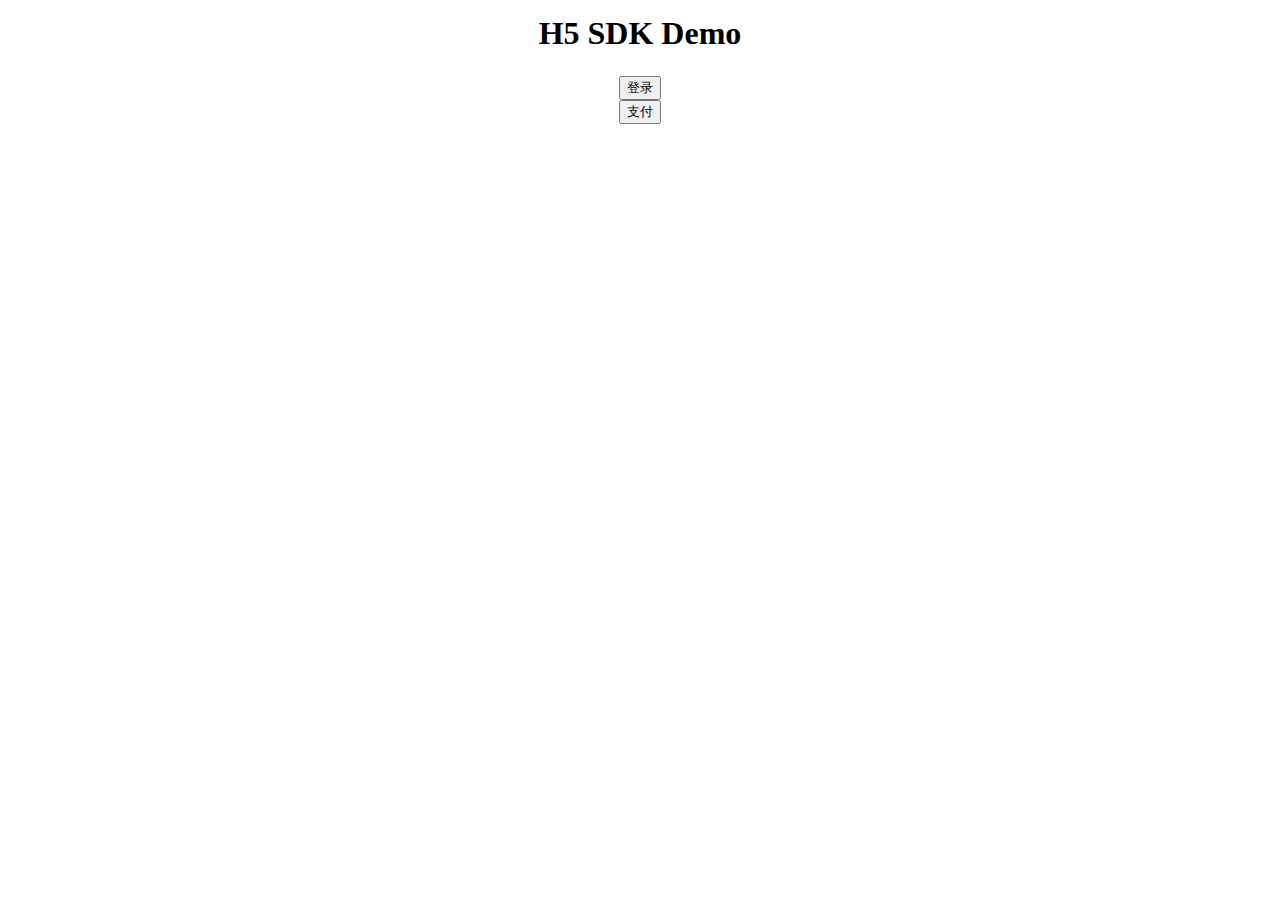
<file: index.html>
<!DOCTYPE html>
<html lang="cn">
<head>
    <meta charset="utf-8">
    <TITLE> H5 SDK Demo </TITLE>
    <link rel="Shortcut Icon" href="img/ico.ico">
    <script type="text/javascript" src="./js/demo.js"></script>
    <script type="text/javascript" src="./js/youda.js"></script>
    <script type="text/javascript" src="./js/Api.js"></script>
    <meta name="viewport" content="width=device-width,initial-scale=1.0,minimum-scale=1.0,maximum-scale=1.0,user-scalable=no">

    <style>
        h1 {
            line-height: 50px;
            margin: 0;
        }
        a {
            font-size: 38px;
        }

        .content {
            text-align: center;
            margin: auto;
            height: 100%;
            width: 100%;
        }
    </style>
</head>
<body>
<div class="content">
    <h1>H5 SDK Demo</h1><br>
    <span id="id"></span>
    <span id="phone"></span>
    <button id="login" onclick="toLogin()">登录</button>
    <br>
    <button onclick="toPay()"> 支付</button>
    <br/>
</div>
</body>
<script type="text/javascript">
    function toPay() {
        var payParams = {};
        payParams.userId = user.userId;//这是用户id
        payParams.gameId = user.gameId;//这是游戏ID
        payParams.token = user.token;//这是游戏token
        payParams.price = 0.01;// 这是商品价格
        payParams.content = "说明";// 这是商品说明
        payParams.orderId = "33dfs1212sasadadjfg2837"; //这是订单ID
        youdaPay(payParams,function () {
            alert("用户取消")
        });
    }
</script>
</html>
</file>
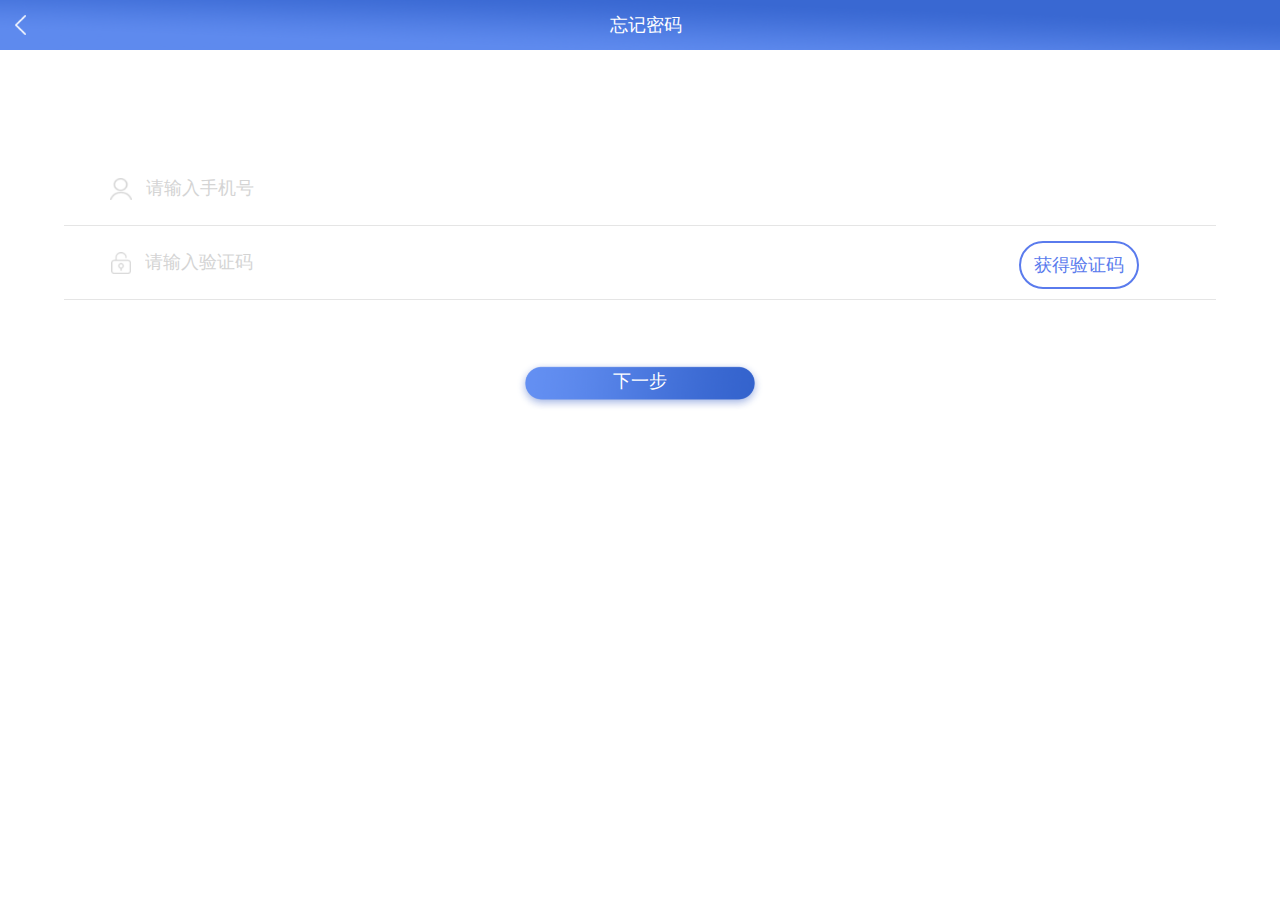
<file: forget.html>
<!DOCTYPE html>
<html lang="cn">
<head>
    <meta charset="UTF-8">
    <title>忘记密码</title>
    <link rel="Shortcut Icon" href="img/ico.ico" >
    <meta name="viewport"
          content="width=device-width,initial-scale=1.0,minimum-scale=1.0,maximum-scale=1.0,user-scalable=no">

    <link rel="stylesheet" href="css/style.css" type="text/css">
    <script type="text/javascript" src="./js/Api.js"></script>
</head>
<body>
<div id="login" class="content">
    <div class="title">
        <img onclick="history.go(-1)" id="back" src="./img/顶部返回ICON@3x.png">
        <div class="title-text">忘记密码</div>
    </div>
    <div id="first" class="regist-from">
        <img class="icon" src="./img/用户icon@3x.png">
        <input id="phone" class="input" placeholder="请输入手机号">
        <div class="line"></div>
        <img class="icon" src="./img/密码ICON@3x.png">
        <input id="validCode" class="input1" placeholder="请输入验证码" maxlength="6">
        <input id="sendCode" type="button" class="btn-validCode" onclick="toValidCode()" value="获得验证码">
        <div class="line"></div>
        <button class="btn-all" onclick="toForget()">
            <img class="btn-img" src="img/登录按钮@3x.png">
            <span class="btn-text">下一步</span>
        </button>
        <br/>
    </div>
    <div id="next" class="regist-from" style="display: none">
        <img class="icon" src="./img/密码ICON@3x.png">
        <input id="password" class="input" type="password" placeholder="请输入新密码">
        <div class="line"></div>
        <img class="icon" src="./img/密码ICON@3x.png">
        <input id="passwordSec" class="input" type="password" placeholder="请再次输入新密码">
        <div class="line"></div>
        <button class="btn-all" onclick="toForgetNext()">
            <img class="btn-img" src="img/登录按钮@3x.png">
            <span class="btn-text">确定</span>
        </button>
        <br/>
    </div>
</div>
</body>
<script type="text/javascript">
    function toForget() {
        var body = {};
        var phone = document.getElementById("phone");
        var validCode = document.getElementById("validCode");

        body.username = phone.value;
        body.valicode = validCode.value;
        if (body.username === "" || body.valicode === "") {
            alert("请填写完整");
            return;
        }
        forgetFirst(body, function (response) {
            switch (response.status) {
                case "0200":
                    document.getElementById("first").style.display = "none";
                    document.getElementById("next").style.display = "block";
                    break;
                default:
                    alert("验证码不正确");
                    break;
            }
        })
    }
    function toValidCode(){
        var body = {};

        var phone = document.getElementById("phone");
        if (phone.value === "") {
            alert("请填写完整");
            return;
        }
        validCode(body, phone.value, function (response) {
            switch (response.status) {
                case "0200":
                    time(document.getElementById("sendCode"));
                    break;
                default:
                    alert("发送验证码失败");
                    break;
            }
        })
    }

    function toForgetNext() {
        var body = {};
        var phone = document.getElementById("phone");
        var pass1 = document.getElementById("password");
        var pass2 = document.getElementById("passwordSec");

        body.username = phone.value;
        body.password = pass1.value;
        body.confirmpass = pass2.value;
        if (body.username === "" || body.password === "" || body.confirmpass === "") {
            alert("请填写完整");
            return;
        }
        if (body.password !== body.confirmpass) {
            alert("两次输入的密码不一致");
            return;
        }
        forgetNext(body, function (response) {
            switch (response.status) {
                case "0200":
                    history.go(-1);
                    break;
                case 403:
                    alert("修改失败，不能使用之前的密码");
                    break;
                default:
                    alert("修改失败，请稍后重试");
                    break;
            }
        });
    }

    window.onload = function () {
        // logout();
    };
</script>
</html>
</file>
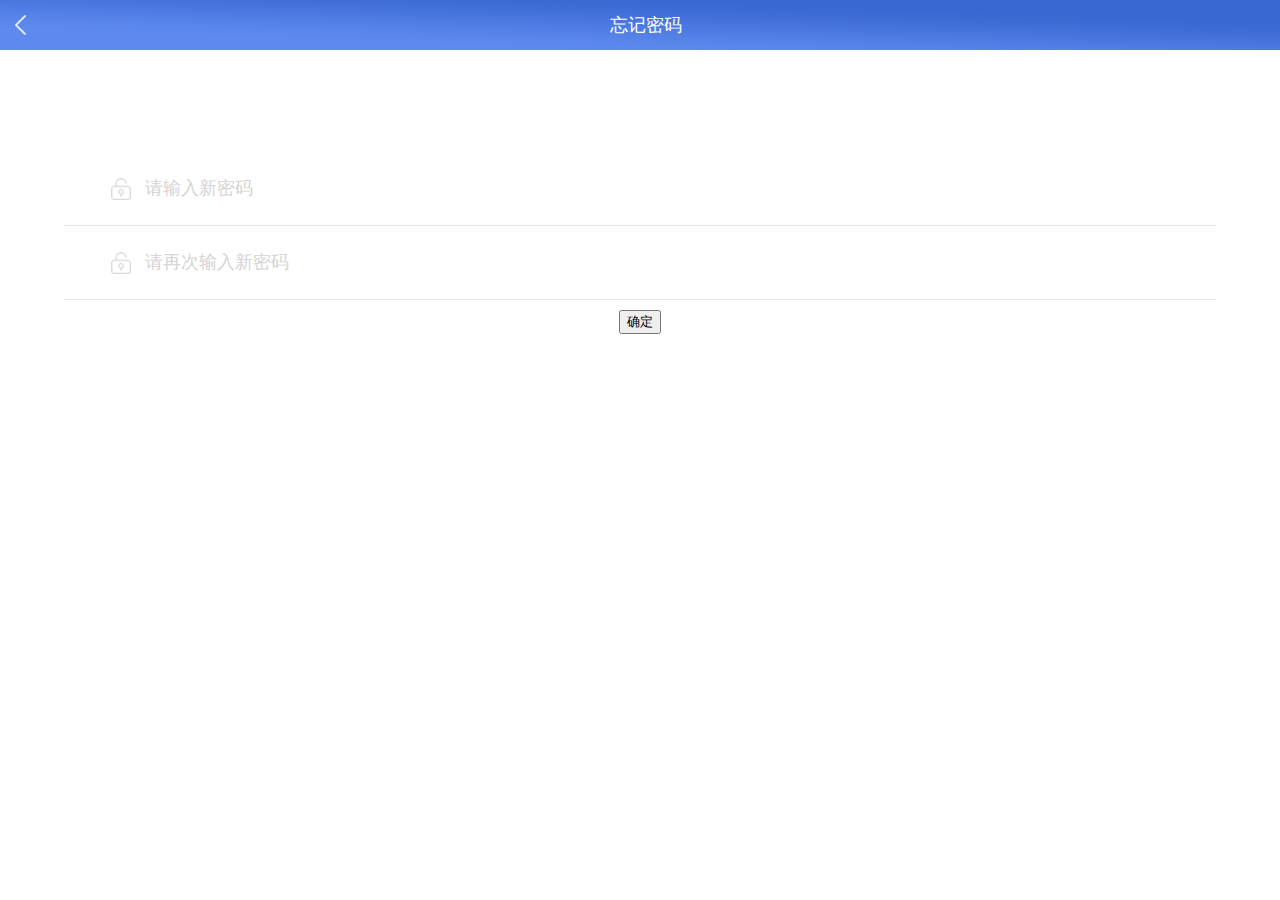
<file: modify.html>
<!DOCTYPE html>
<html lang="cn">
<head>
    <meta charset="UTF-8">
    <title>忘记密码</title>
    <link rel="stylesheet" href="css/style.css" type="text/css">
    <script type="text/javascript" src="./js/Api.js"></script>
</head>
<body>
<div id="login" class="content">
     <div class="title">
        <img onclick="history.go(-1)" id="back" src="./img/顶部返回ICON@3x.png">
        <div class="title-text">忘记密码</div>
    </div>
    <div class="regist-from">
        <img class="icon" src="./img/密码ICON@3x.png">
        <input id="password" class="input" type="password" placeholder="请输入新密码">
        <div class="line"></div>
        <img class="icon" src="./img/密码ICON@3x.png">
        <input id="passwordSec" class="input" type="password" placeholder="请再次输入新密码">
        <div class="line"></div>
        <button class="btn-login" onclick="toModify()">确定</button>
        <br/>
    </div>
</div>
</body>
<script type="text/javascript">
    function toModify() {
        var body = {};
        var password = document.getElementById("password");
        var passwordSec = document.getElementById("passwordSec");

        // if (phone === "") {
        // }
        // body.mobile = phone.value;
        body.password = password.value;
        body.passwordSec = passwordSec.value;
        regist(body, function (response) {
            switch (response.status) {
                case "0200":
                    // response.mobile = body.mobile;
                    // saveUser(response);
                    // history.go(-1);
                    window.location.href = './index.html'
                    break;
                default:
                    alert("密码不正确");
                    break;
            }
        })
    }
    window.onload = function () {
        // logout();
    };
</script>
</html>
</file>
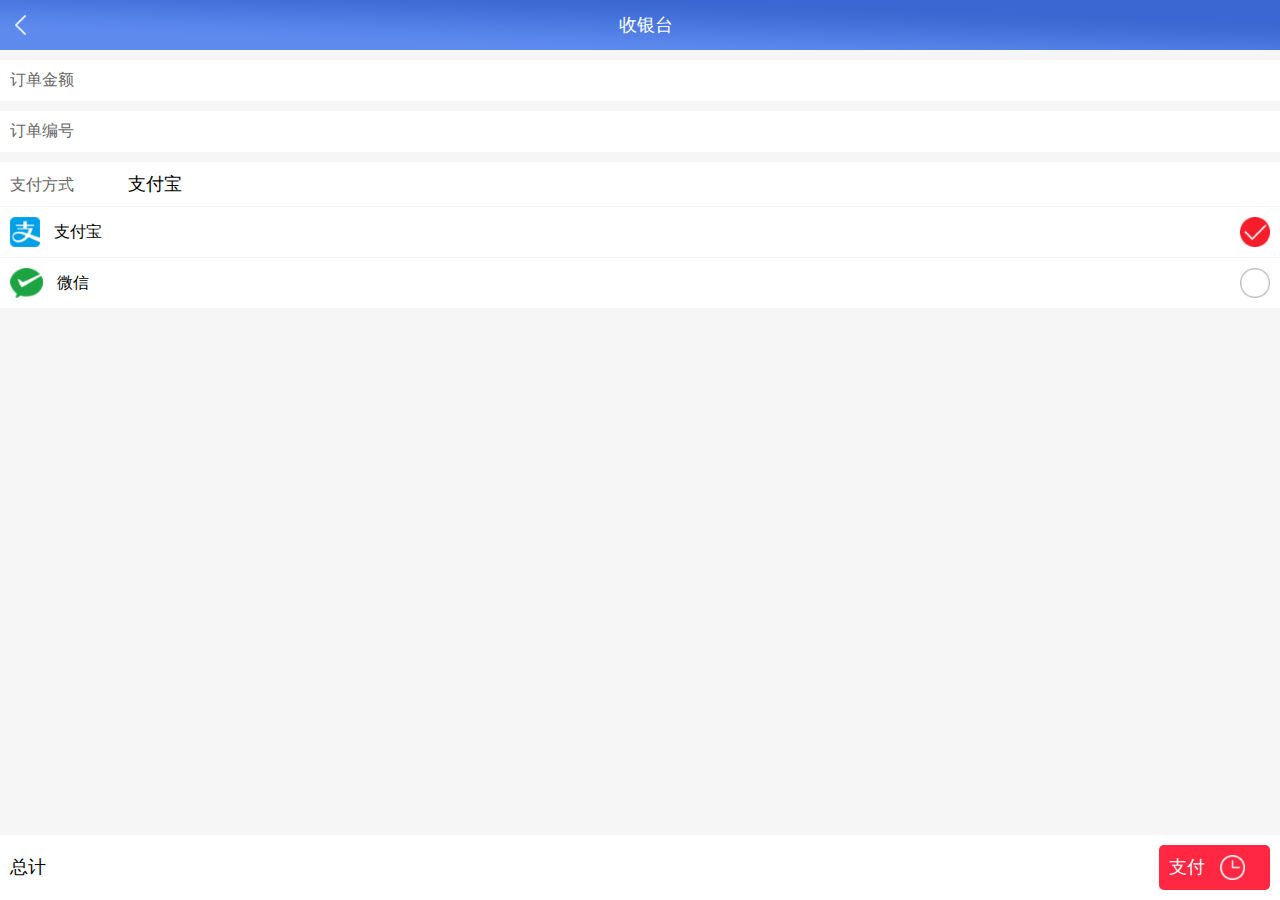
<file: pay.html>
<!DOCTYPE html>
<html lang="cn">
<head>
    <meta charset="UTF-8">
    <title>订单中心</title>
    <link rel="Shortcut Icon" href="img/ico.ico">
    <meta name="renderer" content="webkit">
    <meta name="viewport"
          content="width=device-width,initial-scale=1.0,minimum-scale=1.0,maximum-scale=1.0,user-scalable=no">
    <link rel="stylesheet" href="css/style.css" type="text/css">
    <script type="text/javascript" src="./js/Api.js"></script>
    <script type="text/javascript" src="./js/json2.js"></script>
    <script type="text/javascript" src="./js/Base64.js"></script>
</head>
<body>
<div id="pay-content" class="content pay-content">
    <div class="title">
        <img onclick="history.go(-1)" id="back" src="./img/顶部返回ICON@3x.png">
        <div class="title-text">收银台</div>
    </div>
    <div class="pay-menu">
        <span class="pay-text-l">订单金额</span>
        <span id="price" class="pay-text-f"></span>
    </div>
    <div class="pay-menu">
        <span class="pay-text-l">订单编号</span>
        <span id="number" class="pay-text-f"></span>
    </div>
    <div class="pay-menu">
        <span class="pay-text-l">支付方式</span>
        <span id="payType" class="pay-type">  支付宝 </span>
    </div>
    <div class="pay-menu ali-pay">
        <img class="pay-img" src="img/支付宝@3x.png">
        <span class="pay-text"> 支付宝</span>
        <div class='pay-check'>
            <input onclick="onClickHander(this)" checked="checked" type='checkbox' id='check-ali' name='checkboox[]'>
            <label for='check-ali'></label>
        </div>
    </div>
    <div class="pay-menu wechat-pay">
        <img class="pay-img" src="img/微信@3x.png">
        <span class="pay-text"> 微信</span>
        <div class='pay-check'>
            <input onclick="onClickHander(this)" type='checkbox' id='check-wechat' name='checkboox[]'>
            <label for='check-wechat'></label>
        </div>
    </div>
    <div class="pay-bottom">
        <span class="pay-text-button">总计</span>
        <span id="allPrice" class="pay-text-button pay-text-price"></span>
        <div onclick="youdaToPay()" class="pay">
            <span class="pay-span"> 支付</span>
            <img class="time" src="img/倒计时@3x.png" height="25">
            <span id="timeOut" class="pay-span"></span>
        </div>
    </div>
    <div id="pay-ali">

    </div>
</div>
<script>
    function onClickHander(obj) {
        console.log(obj)
        switch (obj.id) {
            case "check-wechat":
                if (obj.checked) {
                    document.getElementById("check-ali").checked = false
                } else {
                    document.getElementById("check-wechat").checked = true
                }
                document.getElementById("payType").innerHTML = "微信";
                break;
            case "check-ali":
                if (obj.checked) {
                    document.getElementById("check-wechat").checked = false
                } else {
                    document.getElementById("check-ali").checked = true
                }
                document.getElementById("payType").innerHTML = "支付宝";
                break
        }
    }
</script>
<script language="javascript">
    var order = null;
    var user = null;


    function load() {
        var s = decodeURIComponent(QueryString("params"));
        console.log(s);
        s = new Base64().decode(s);

        console.log(s);
        var params = JSON.parse(s);
//        var params = JSON.parse(s.replace('\n',''));
        user = {
            userId: params.userId,
            token: params.token,
            gameId: params.gameId,
        };
        var product = {
            price: params.price,
            content: params.content,
            orderid: params.orderId
        };
        if (productIsEmpty(product)) {
            window.close();
        }
        if (userIsEmpty(user)) {
            window.location.href = './login.html'
        } else {
            saveUser(user);
            create(product);
        }


    }


    function youdaToPay() {
        if (document.getElementById("check-ali").checked) {
            alipay()
        } else {
            weChatPay();
        }
    }

    function create(product) {
        if (order !== null) {
            return;
        }
        var body = {};
        body.paytype = "";
        body.paystatus = "";
        body.user = {"userid": user.userId + ""};
        body.games = {"gameid": user.gameId + ""};
        body.otherOrderID = product.orderid;
        body.payment = product.price;
        body.ordergoods = [{"title": product.content, "price": product.price, "number": "", "orderid": ""}];
        console.log(body);
        createOrder(body, function (response) {
            switch (response.status) {
                case "0200":
                    order = response;
                    document.getElementById("price").innerHTML = "¥" + body.payment;
                    document.getElementById("number").innerHTML = response.serialnumber;
                    document.getElementById("allPrice").innerHTML = "¥" + body.payment;
                    setTime();
                    break;
                default:
                    alert("创建订单失败");
                    break;
            }
        })
    }

    function alipay() {
        if (order === null) {
            return;
        }
        var body = {"orderid": order.orderid + ''};
        alipayOrder(body, function (response) {
            console.log("response" + response);
            document.getElementById("pay-ali").innerHTML = response;
            document.forms[0].submit();
        })
    }

    function weChatPay() {
        if (order === null) {
            return;
        }
        var body = {"orderid": order.orderid + ''};
        weChatPayOrder(body, function (response) {
            window.open(JSON.parse(response).mweb_url + "&redirect_url=http%3a%2f%2f23sdk.23h5.cn%2fh5SDK%2fvalidation.html")
        })
    }

    function setTime() {
        var x = 30, interval;
        var d = new Date("1111/1/1,0:" + x + ":0");
        interval = setInterval(function () {
            var m = d.getMinutes();
            var s = d.getSeconds();
            m = m < 10 ? "0" + m : m;
            s = s < 10 ? "0" + s : s;
            document.getElementById("timeOut").innerHTML = m + ":" + s;
            if (m === "00" && s === "00") {
                clearInterval(interval);
                window.close();
                return;
            }
            d.setSeconds(s - 1);
        }, 1000);
    }

    // Your logic here
    load();

</script>

</body>
</html>
</file>
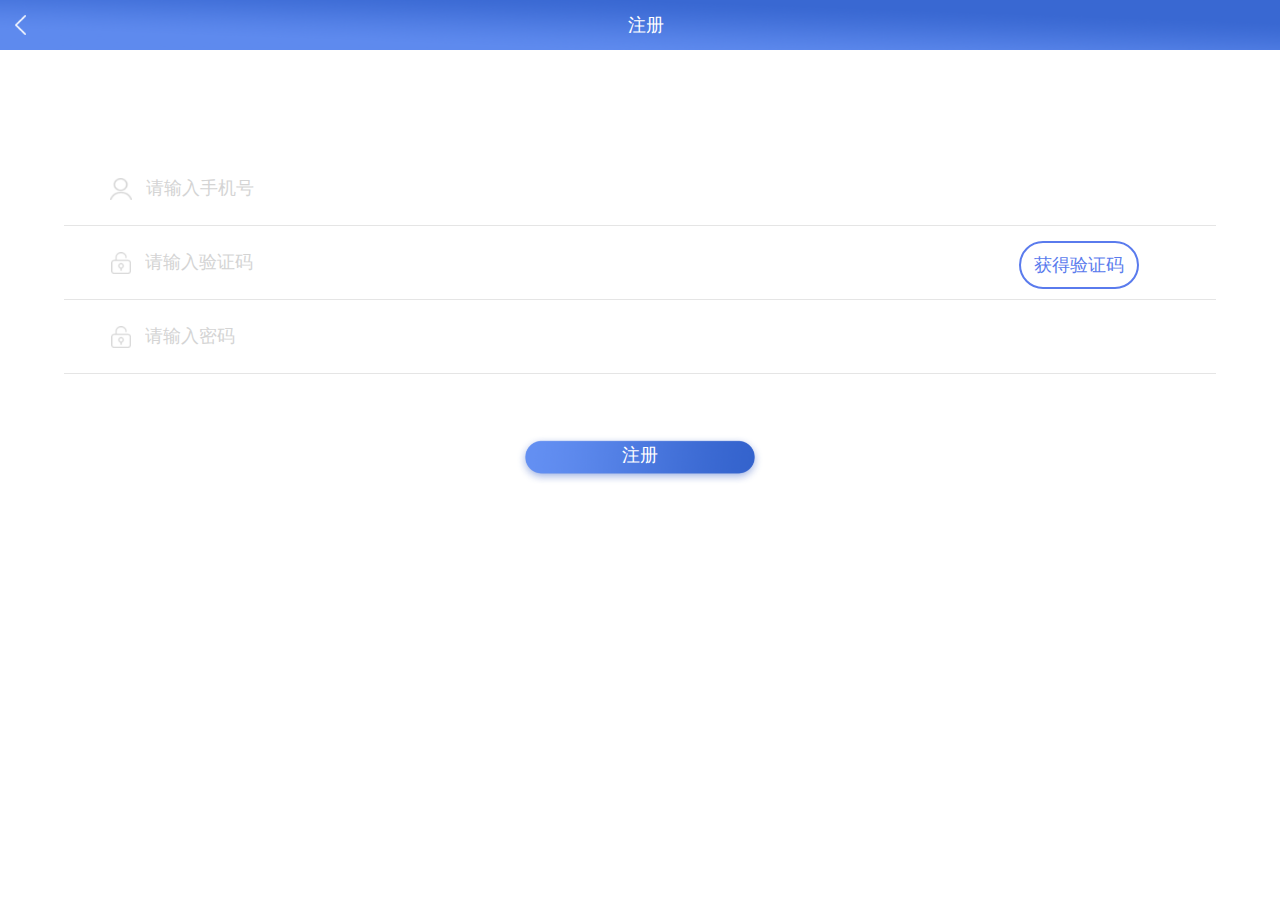
<file: regist.html>
<!DOCTYPE html>
<html lang="cn">
<head>
    <meta charset="UTF-8">
    <title>注册</title>
    <link rel="Shortcut Icon" href="img/ico.ico" >
    <link rel="stylesheet" href="css/style.css" type="text/css">
    <meta name="viewport"
          content="width=device-width,initial-scale=1.0,minimum-scale=1.0,maximum-scale=1.0,user-scalable=no">
    <script type="text/javascript" src="./js/Api.js"></script>
</head>
<body>
<div id="login" class="content">
    <div class="title">
        <img onclick="history.go(-1)" id="back" src="./img/顶部返回ICON@3x.png">
        <div class="title-text">注册</div>
    </div>
    <div class="regist-from">
        <img class="icon" src="./img/用户icon@3x.png">
        <input id="username" class="input" placeholder="请输入手机号">
        <div class="line"></div>
        <img class="icon" src="./img/密码ICON@3x.png">
        <input id="validCode" class="input1"  placeholder="请输入验证码" maxlength="6">
        <input id="sendCode" type="button" class="btn-validCode" onclick="toValidCode()" value="获得验证码">
        <div class="line"></div>
        <img class="icon" src="./img/密码ICON@3x.png">
        <input id="password" class="input" type="password" placeholder="请输入密码">
        <div class="line"></div>
        <button class="btn-all" onclick="toRegist()">
            <img class="btn-img" src="img/登录按钮@3x.png">
                <span class="btn-text">注册</span>
        </button>
        <br/>
    </div>
</div>
</body>
<script type="text/javascript">
    function toRegist() {
        var body = {};
        var phone = document.getElementById("username");
        var validCode = document.getElementById("validCode");
        var password = document.getElementById("password");

        body.username = phone.value+"";
        body.valicode = validCode.value+"";
        body.password = password.value+"";
        body.type = "1";
        if (body.username===""||body.valicode===""||body.password===""){
            alert("请填写完整");
            return;
        }
        regist(body, function (response) {
            switch (response.status) {
                case "0200":
                    history.back();
                    break;
                case "0202":
                    alert("该用户已经注册了，请重新填写！");
                    break;
                default:
                    alert("注册失败");
                    break;
            }
        })
    }

    function toValidCode(){
        var body = {};
        var phone = document.getElementById("username");
        validCode(body, phone.value, function (response) {
            switch (response.status) {
                case "0200":
                    time(document.getElementById("sendCode"));
                    break;
                default:
                    alert("发送验证码失败");
                    break;
            }
        })
    }

    window.onload = function () {
        // logout();
    };
</script>
</html>
</file>
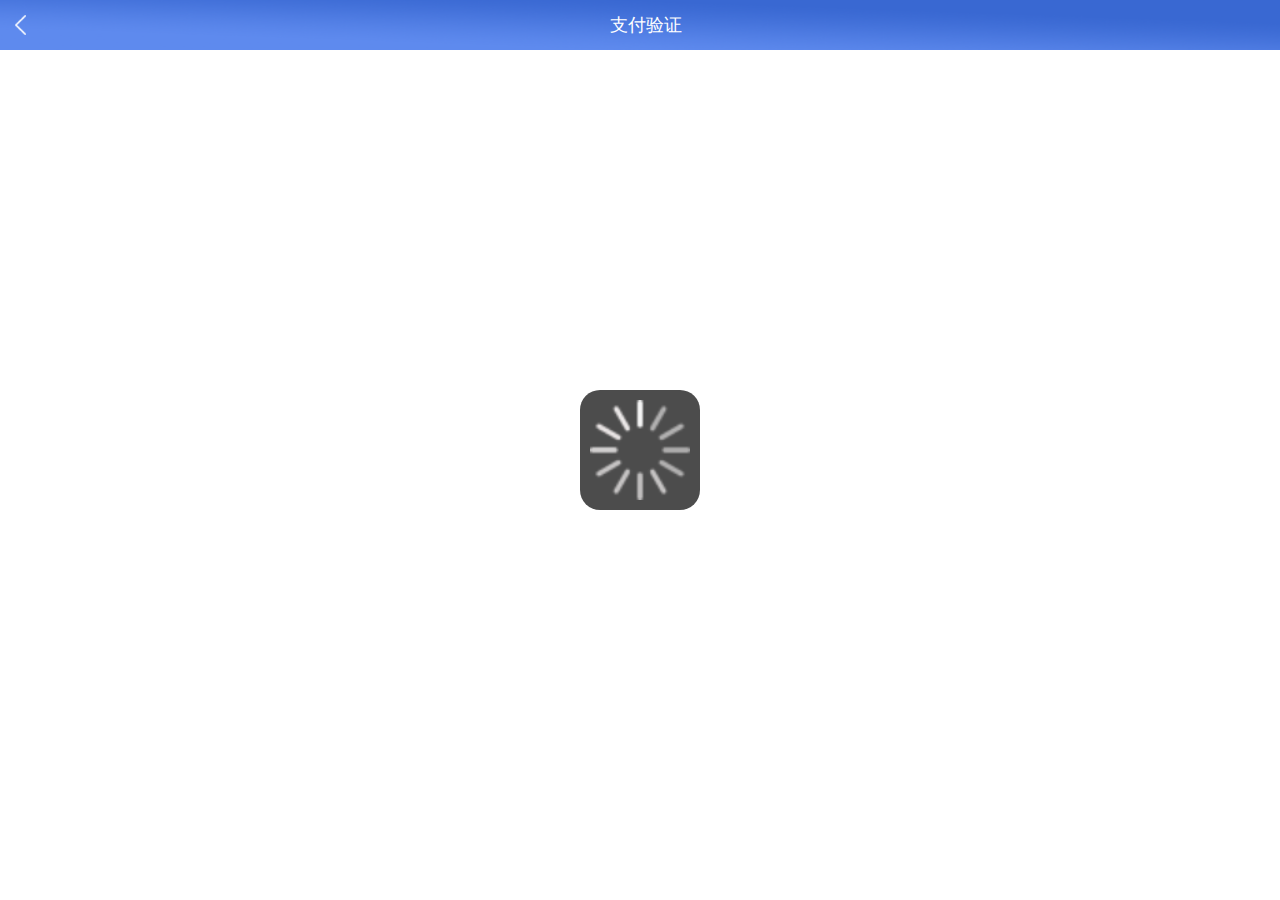
<file: validation.html>
<!DOCTYPE html>
<html lang="en">
<head>
    <meta charset="UTF-8">
    <title>支付验证</title>
    <link rel="stylesheet" href="css/style.css" type="text/css">
    <script type="text/javascript" src="./js/Api.js"></script>

    <style>

        #loading {
            position: fixed;
            z-index: 10;
            top: 0;
            left: 0;
            right: 0;
            bottom: 0;
            color: white;
        }

        #loading #run {
            border-radius: 50%;
            position: absolute;
            left: 50%;
            top: 50%;
            width: 120px;
            height: 120px;
            margin-left: -60px;
            margin-top: -60px;
            -webkit-animation: turn 1s linear infinite;
        }

        #loading .box {
            background-color: rgba(0, 0, 0, .7);
            border-radius: 20px;
            width: 120px;
            height: 120px;
            position: fixed;
            z-index: 9999;
            left: 50%;
            top: 50%;
            margin-left: -60px;
            margin-top: -60px
        }

        .img {
            width: 100px;
            padding: 10px;
        }

        @-webkit-keyframes changeBgColor {
            0% {
                background: white;
            }
            100% {
                background: white;
            }
        }

        @-webkit-keyframes turn {
            0% {
                -webkit-transform: rotate(0deg);
                border-color: white;
            }
            100% {
                -webkit-transform: rotate(360deg);
                border-color: white;
            }
        }
    </style>
</head>
<body>
<div class="title">
    <img onclick="history.go(-1)" id="back" src="./img/顶部返回ICON@3x.png">
    <div class="title-text">支付验证</div>
</div>
<div id="loading" class="animated fadeIn">
    <div class="cover"></div>
    <div id="box" class="box">
        <div id="run">
            <img class="img" src="./img/gy_loading.png">
        </div>
    </div>
</div>
</body>
<script language="javascript">
    function toSign() {
//        window.location.href = getProduct().returnUrl + "?payStatus=success&price=" + QueryString("total_amount") +
//            "&trade_no=" + QueryString("out_trade_no");
        var body = {};
        body.out_trade_no = QueryString("out_trade_no");
        body.version = QueryString("version");
        body.app_id = QueryString("app_id");
        body.charset = QueryString("charset");
        body.sign_type = QueryString("sign_type");
        body.trade_no = QueryString("trade_no");
        body.auth_app_id = QueryString("auth_app_id");
        body.timestamp = QueryString("timestamp");
        body.seller_id = QueryString("seller_id");
        body.total_amount = QueryString("total_amount");
        body.method = QueryString("method");
        body.sign = QueryString("sign");

        validationPay(body, function (response) {
            console.log(response);
            switch (response.status) {
                case "0200":
                    initSuccess();
                    break;
                default:
                    alert("支付失败");
                    break;
            }
        })
    }

    function initSuccess() {
        setTime();
    }
    function setTime() {
        var x = 5, interval;
        var d = new Date("1111/1/1,0:0:" + x);
        interval = setInterval(function () {
            var s = d.getSeconds();
            s = s < 10 ? "0" + s : s;
            document.getElementById("box").innerHTML = "<br/>"+"<span>" + "支付成功 " + "<br/>" + s + "秒后关闭此窗口" + "</span>";
            console.log(s);
            if (s === '00') {
                clearInterval(interval);
                window.close();
                return;
            }
            d.setSeconds(s - 1);
        }, 1000);
    }

    toSign();
</script>

</html>
</file>
<file: css/style.css>
@charset "utf-8";
.content {
    text-align: center;
    margin: auto;
    height: 100%;
    width: 100%;
}

:-moz-placeholder { /* Mozilla Firefox 4 to 18 */
    color: #d4d4d4;
}

::-moz-placeholder { /* Mozilla Firefox 19+ */
    color: #d4d4d4;
}

input:-ms-input-placeholder {
    color: #d4d4d4;
}

input::-webkit-input-placeholder {
    color: #d4d4d4;
}

body {
    height: 100%;
    width: 100%;
    margin: 0;
    padding: 0;
    text-align: center;
}

html {
    height: 100%;
    font-size: 18px;
    font-family: "Microsoft Sans Serif";
}

.logo {
    width: 100px;
    height: 100px;
    position: relative;
    margin: auto;
    padding: 5px;
    margin-top: -80px;
    background: url("../img/LOGO框‘@3x.png") no-repeat;
    background-size: 100% 100%;
    -moz-background-size: 100% 100%;
}

.logo-img {
    width: 80px;
    padding: 10px;
}

.from {
    width: 100%;
}
.bg-img{
    max-width: 800px;
    width: 100%;
}
.input {
    width: 80%;
    background: none;
    border: none;
    outline: none;
    height: 53px;
    font-size: 18px;
    margin-left: 10px;
    padding: 0;
    top: -10px;
    vertical-align: middle;
}

.input1 {
    width: 80%;
    background: none;
    border: none;
    outline: none;
    height: 53px;
    font-size: 18px;
    margin-left: 10px;
    padding: 0;
    top: -10px;
    vertical-align: middle;

}

.btn-validCode {
    color: #5A7BED;
    width: 120px;
    height: 48px;
    font-size: 18px;
    position: absolute;
    z-index: 1;
    margin-left: -150px;
    outline: none;
    margin-top: 5px;
    border-style: solid;
    background-color: white;
    border-color: #5A7BED;
    text-align: center;
    text-decoration: none;
    text-shadow: 1px 1px 1px rgba(255, 255, 255, .22);
    -webkit-border-radius: 30px;
    -moz-border-radius: 30px;
    border-radius: 30px;
    -webkit-transition: all 0.15s ease;
    -moz-transition: all 0.15s ease;
    -o-transition: all 0.15s ease;
    -ms-transition: all 0.15s ease;
    transition: all 0.15s ease;

}

.icon {
    margin: 0 auto;
    height: 22px;
    vertical-align: middle;
}

.line {
    width: 90%;
    height: 1px;
    background: #e5e5e5;
    margin: 10px auto;
    padding: 0px;
    overflow: hidden;
}

.btn-all {
    margin-top: 50px;
    background: none;
    border: none;
    outline: none;
    padding-bottom: 20px;
}

.btn-img {
    width: auto;
    height: 50px;
}
.btn-text{
    position: relative;
    z-index: 999;
    width: 100%;
    text-align: center;
    display: block;
    margin-top: -45px;
    top: 0;
    color: white;
    font-size: 18px;
}

.text-forget {
    display: inline-block;
    width: 40%;
    max-width: 300px;
    font-size: 16px;
    text-align: end;
    border: none;
}

.text-regist {
    display: inline-block;
    width: 40%;
    max-width: 300px;
    font-size: 16px;
    text-align: start;
    border: none;
}

.regist-from {

    width: 100%;
    margin-top: 8%;
    background: #ffffff;
    padding-top: 10px;
    padding-bottom: 10px;
    font-size: 16px;
    text-align: center;
}

.title {
    width: 100%;
    height: 50px;
    text-align: start;
    background-image: url("../img/topBar.png");
    background-size: 100% 100%;
    -moz-background-size: 100% 100%;
}

#back {
    vertical-align: middle;
    height: 40%;
    padding: 15px;
    float: left;
}

.title-text {
    color: white;
    font-size: 18px;
    line-height: 50px;
    text-align: center;
    margin-right: 30px;
}

.pay-content {
    background: #f6f6f6;
}

.pay-menu {
    width: 100%;
    margin-top: 10px;
    background: #ffffff;
    padding-top: 10px;
    padding-bottom: 10px;
    font-size: 16px;
    text-align: start;
}

.pay-text-f {
    display: inline-block;
    float: right;
    margin-right: 10px;
    color: #ff2742;

}

.pay-text-l {
    margin-left: 10px;
    display: inline-block;
    color: #666666;
}

.pay-type {
    font-size: 18px;
    margin-left: 50px;
}

.ali-pay {
    margin-top: 1px;
}

.wechat-pay {
    margin-top: 1px;
}

.pay-text {
    display: inline-block;
    box-sizing: border-box;
    vertical-align: middle;
    margin-left: 10px;
}

.pay-img {
    display: inline-block;
    box-sizing: border-box;
    vertical-align: middle;
    margin-left: 10px;
    height: 30px;
}

.pay-check {
    float: right;
    margin-right: 10px;
    vertical-align: middle;
    display: inline-block;
    box-sizing: border-box;
    height: 30px;
}

.pay-check input {
    opacity: 0;
}

.pay-check label:before {
    content: '';
    display: inline-block;
    width: 30px;
    height: 30px;
    background-image: url("../img/椭圆-1@3x.png");
    background-size: 100% 100%;
    -moz-background-size: 100% 100%;
    transition: all 0.3s ease;
    -webkit-transition: all 0.3s ease;
    -moz-transition: all 0.3s ease;
}

.pay-check input[type='checkbox']:checked + label:before {
    background-image: url("../img/勾选@3x.png");
    width: 30px;
    height: 30px;
    background-size: 100% 100%;
    -moz-background-size: 100% 100%;
}

.pay-check input[type='checkbox']:checked + label:after {
    width: 30px;
    height: 30px;
    background-image: url("../img/勾选@3x.png");
    background-size: 100% 100%;
    -moz-background-size: 100% 100%;
}

.pay-bottom {
    position: fixed;
    background: #ffffff;
    width: 100%;
    padding-top: 10px;
    padding-bottom: 10px;
    bottom: 0;
    text-align: start;
}

.pay-text-price {
    color: #ff2742;

}

.pay-text-button {
    line-height: 45px;
    margin-left: 10px;
}

.pay {
    color: white;
    background: #ff2742;
    display: flex;
    float: right;
    padding: 10px;
    margin-right: 10px;
    border-radius: 5px;
}

.time {
    margin-right: 15px;
    margin-left: 15px;
    display: inline-block;
    vertical-align: middle;
}

.pay-span {
    line-height: 25px;
}

form {
    width: 100%;
    height: 100%;
}

input {
    display: inline-block;
}
</file>
